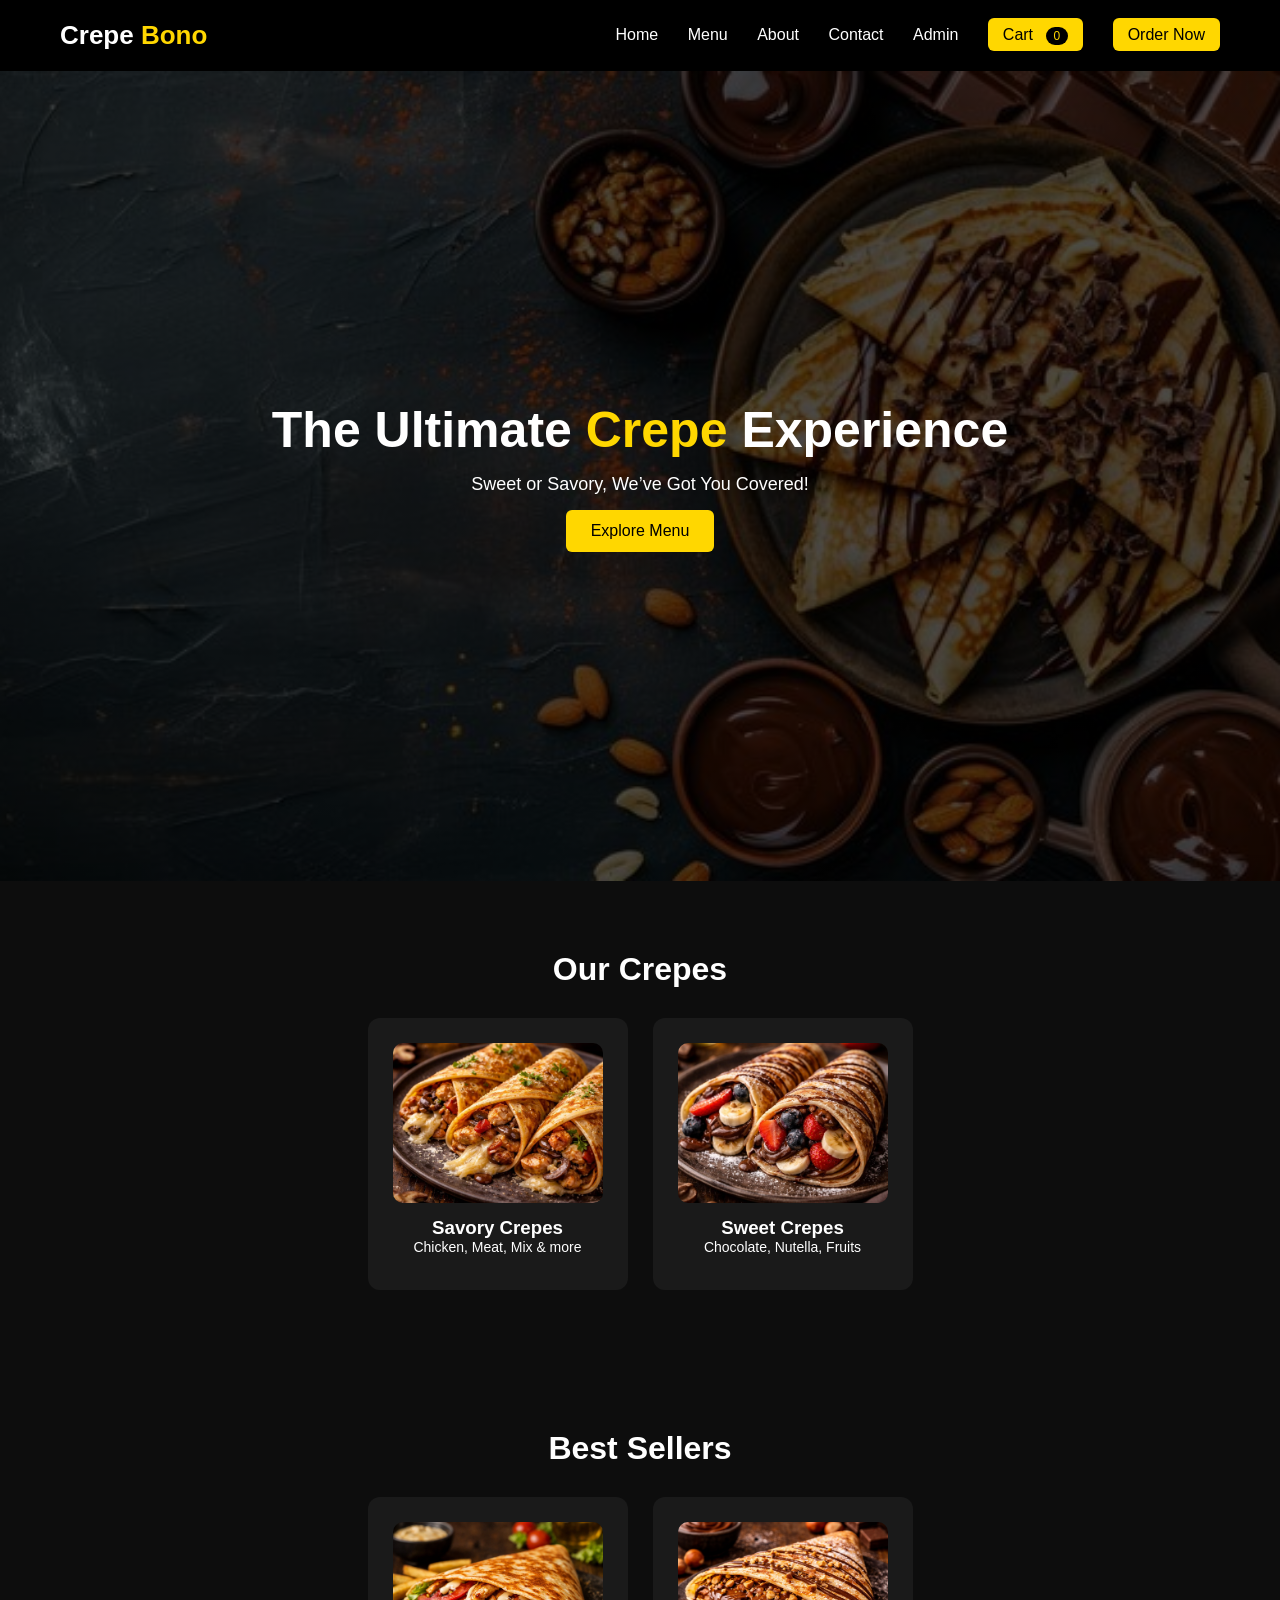
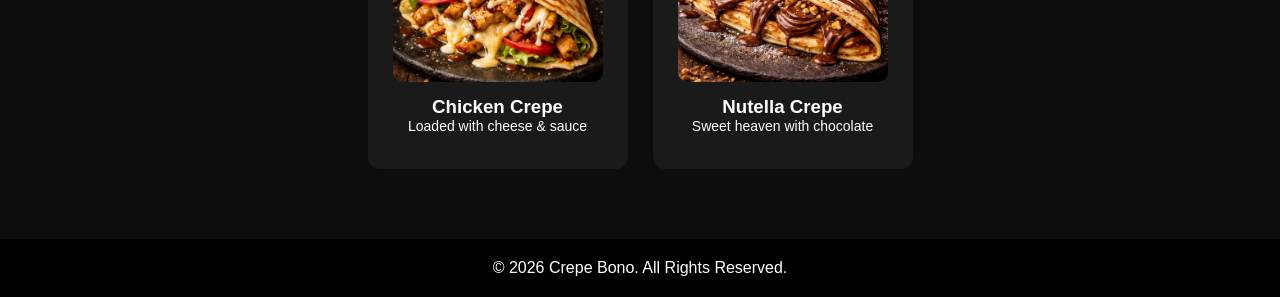
<file: Index.html>
<!DOCTYPE html>
<html lang="en">
<head>
    <meta charset="UTF-8">
    <meta name="viewport" content="width=device-width, initial-scale=1.0">
    <title>Crepe Bono</title>
    <link rel="stylesheet" href="style.css">
</head>
<body>

<!-- Navbar -->
<header class="navbar">
    <div class="logo">Crepe <span>Bono</span></div>

    <nav>
        <a href="index.html">Home</a>
        <a href="menu.html">Menu</a>
        <a href="about.html">About</a>
        <a href="contact.php">Contact</a>
        <a href="admin_login.php">Admin</a>
        <a href="cart.html" class="order-btn">Cart <span class="cart-badge" id="cart-count">0</span></a>
        <a href="menu.html" class="order-btn">Order Now</a>
    </nav>
</header>

<!-- Hero -->
<section class="hero">
    <div class="hero-content">
        <h1>The Ultimate <span>Crepe</span> Experience</h1>
        <p>Sweet or Savory, We’ve Got You Covered!</p>
        <a href="menu.html" class="btn">Explore Menu</a>
    </div>
</section>

<!-- Categories -->
<section class="categories">
    <h2>Our Crepes</h2>

    <div class="cards">
        <div class="card">
            <img src="Photos/photo8.jpeg" alt="Savory Crepes">
            <h3>Savory Crepes</h3>
            <p>Chicken, Meat, Mix & more</p>
        </div>

        <div class="card">
            <img src="Photos/photo9.jpeg" alt="Sweet Crepes">
            <h3>Sweet Crepes</h3>
            <p>Chocolate, Nutella, Fruits</p>
        </div>
    </div>
</section>

<!-- Featured -->
<section class="featured">
    <h2>Best Sellers</h2>

    <div class="cards">
        <div class="card">
            <img src="Photos/photo2.png" alt="Chicken Crepe">
            <h3>Chicken Crepe</h3>
            <p>Loaded with cheese & sauce</p>
        </div>

        <div class="card">
            <img src="Photos/photo5.png" alt="Nutella Crepe">
            <h3>Nutella Crepe</h3>
            <p>Sweet heaven with chocolate</p>
        </div>
    </div>
</section>

<!-- Footer -->
<footer>
    <p>© 2026 Crepe Bono. All Rights Reserved.</p>
</footer>

<script src="script.js"></script>
</body>
</html>
</file>
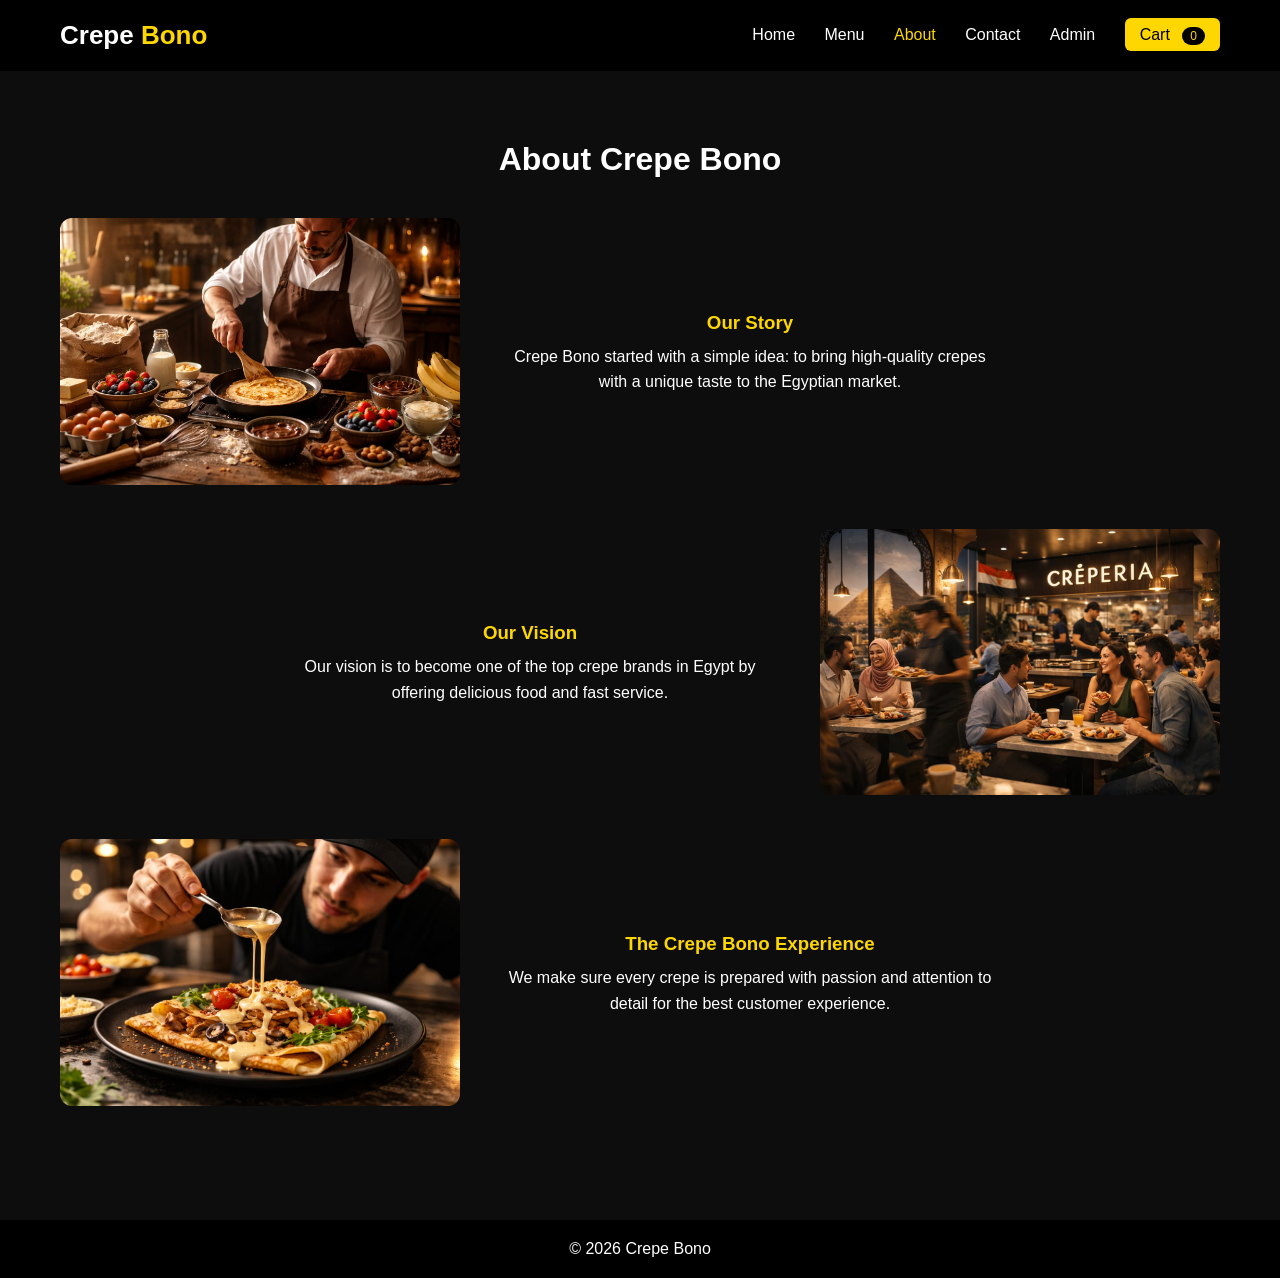
<file: about.html>
<!DOCTYPE html>
<html lang="en">
<head>
    <meta charset="UTF-8">
    <meta name="viewport" content="width=device-width, initial-scale=1.0">
    <title>About - Crepe Bono</title>
    <link rel="stylesheet" href="style.css">
</head>
<body>

<!-- Navbar -->
<header class="navbar">
    <div class="logo">Crepe <span>Bono</span></div>

    <nav>
        <a href="index.html">Home</a>
        <a href="menu.html">Menu</a>
        <a href="about.html" class="active">About</a>
        <a href="contact.php">Contact</a>
        <a href="admin_login.php">Admin</a>
        <a href="cart.html" class="order-btn">Cart <span class="cart-badge" id="cart-count">0</span></a>
    </nav>
</header>

<!-- About Section -->
<section class="about">

    <h2>About Crepe Bono</h2>

    <!-- Story -->
    <div class="about-row">
        <div class="about-img">
            <img src="Photos/photo10.jpeg" alt="Our Story">
        </div>

        <div class="about-text">
            <h3>Our Story</h3>
            <p>
                Crepe Bono started with a simple idea: to bring high-quality crepes 
                with a unique taste to the Egyptian market.
            </p>
        </div>
    </div>

    <!-- Vision -->
    <div class="about-row reverse">
        <div class="about-img">
            <img src="Photos/photo11.jpeg" alt="Our vision">
        </div>

        <div class="about-text">
            <h3>Our Vision</h3>
            <p>
                Our vision is to become one of the top crepe brands in Egypt 
                by offering delicious food and fast service.
            </p>
        </div>
    </div>

    <!-- Experience -->
    <div class="about-row">
        <div class="about-img">
            <img src="Photos/photo12.jpeg" alt="Crepe Bono Experience">
        </div>

        <div class="about-text">
            <h3>The Crepe Bono Experience</h3>
            <p>
                We make sure every crepe is prepared with passion and attention 
                to detail for the best customer experience.
            </p>
        </div>
    </div>

</section>

<!-- Footer -->
<footer>
    <p>© 2026 Crepe Bono</p>
</footer>

<script src="script.js"></script>
</body>
</html>
</file>
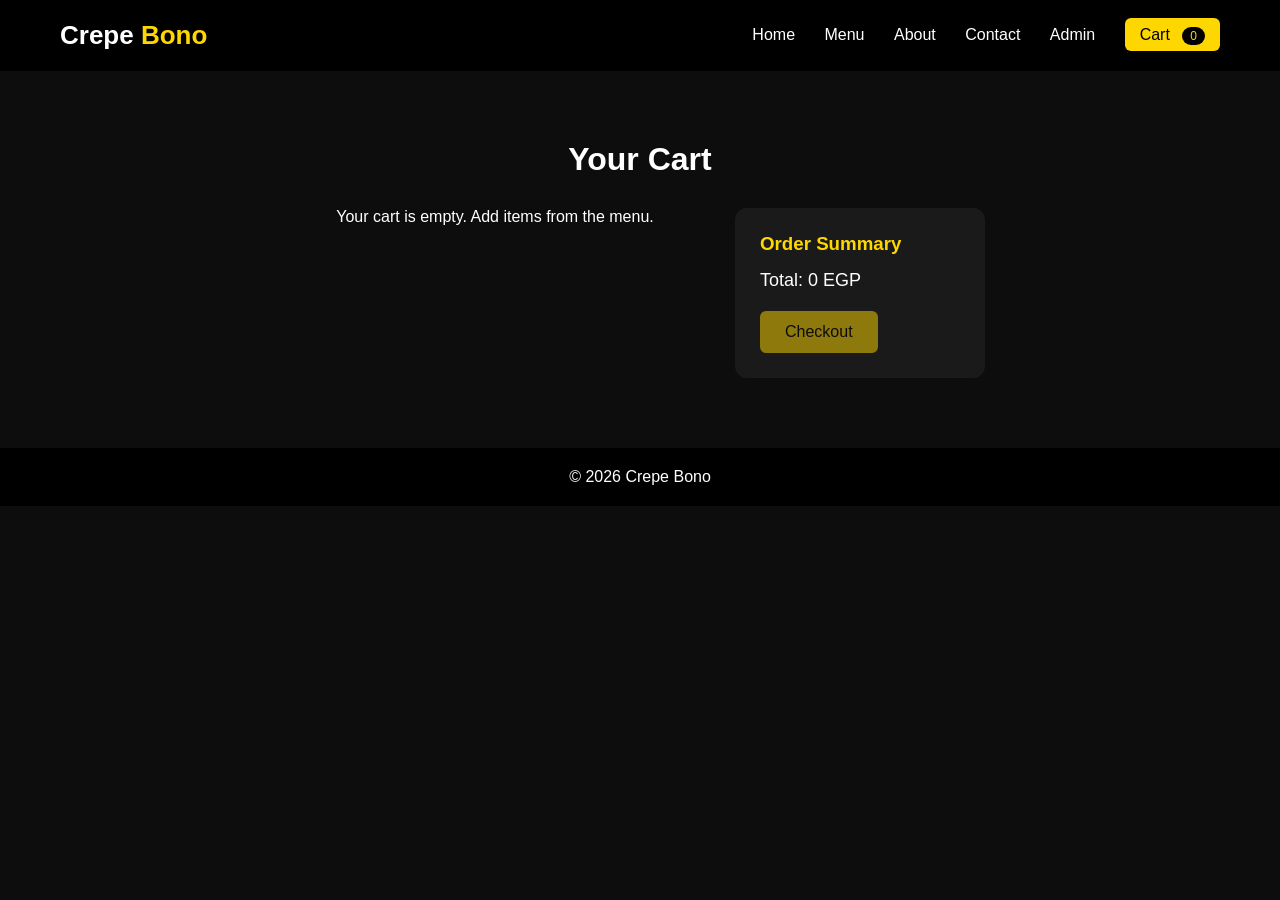
<file: cart.html>
<!DOCTYPE html>
<html lang="en">
<head>
    <meta charset="UTF-8">
    <meta name="viewport" content="width=device-width, initial-scale=1.0">
    <title>Cart - Crepe Bono</title>
    <link rel="stylesheet" href="style.css">
</head>
<body>

<!-- Navbar -->
<header class="navbar">
    <div class="logo">Crepe <span>Bono</span></div>

    <nav>
        <a href="index.html">Home</a>
        <a href="menu.html">Menu</a>
        <a href="about.html">About</a>
        <a href="contact.php">Contact</a>
        <a href="admin_login.php">Admin</a>
        <a href="cart.html" class="order-btn">Cart <span class="cart-badge" id="cart-count">0</span></a>
    </nav>
</header>

<!-- Cart Section -->
<section class="cart">

    <h2>Your Cart</h2>
    <div class="cart-container">

        <!-- Items -->
        <div class="cart-items" id="cart-items"></div>

        <!-- Summary -->
        <div class="cart-summary">
            <h3>Order Summary</h3>
            <p>Total: <span id="total">0 EGP</span></p>
            <a href="#" class="btn" id="checkout-btn">Checkout</a>
        </div>

    </div>

</section>

<!-- Footer -->
<footer>
    <p>© 2026 Crepe Bono</p>
</footer>

<script src="script.js"></script>
</body>
</html>
</file>
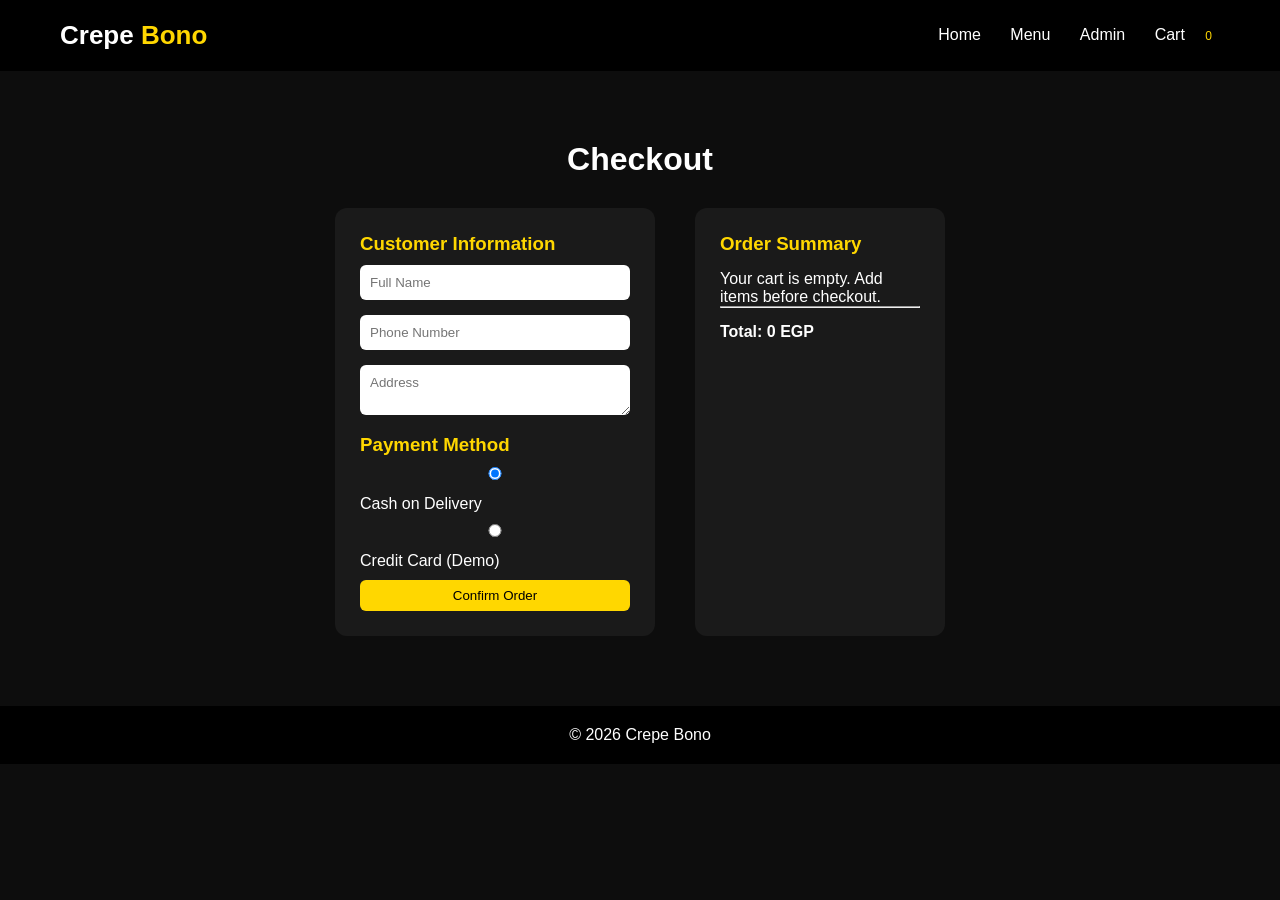
<file: checkout.html>
<!DOCTYPE html>
<html lang="en">
<head>
    <meta charset="UTF-8">
    <meta name="viewport" content="width=device-width, initial-scale=1.0">
    <title>Checkout - Crepe Bono</title>
    <link rel="stylesheet" href="style.css">
</head>
<body>

<!-- Navbar -->
<header class="navbar">
    <div class="logo">Crepe <span>Bono</span></div>

    <nav>
        <a href="index.html">Home</a>
        <a href="menu.html">Menu</a>
        <a href="admin_login.php">Admin</a>
        <a href="cart.html">Cart <span class="cart-badge" id="cart-count">0</span></a>
    </nav>
</header>

<!-- Checkout Section -->
<section class="checkout">

    <h2>Checkout</h2>

    <div class="checkout-container">

        <!-- Form -->
        <form class="checkout-form" action="process_order.php" method="POST">

            <h3>Customer Information</h3>
            
            <input type="hidden" name="cart_data" id="cart_data">
            <input type="text" name="name" placeholder="Full Name" required>
            <input type="text" name="phone" placeholder="Phone Number" required>
            <textarea name="address" placeholder="Address" required></textarea>

            <h3>Payment Method</h3>

            <label>
                <input type="radio" name="payment" value="cash" checked>
                Cash on Delivery
            </label>

            <label>
                <input type="radio" name="payment" value="card">
                Credit Card (Demo)
            </label>

            <button type="submit">Confirm Order</button>

        </form>

        <!-- Summary -->
        <div class="checkout-summary">
            <h3>Order Summary</h3>
            <div id="checkout-summary-items"></div>
            <hr>
            <h4>Total: <span id="checkout-total">0 EGP</span></h4>
        </div>

    </div>

</section>

<!-- Footer -->
<footer>
    <p>© 2026 Crepe Bono</p>
</footer>















<script src="script.js"></script>
</body>
</html>
</file>
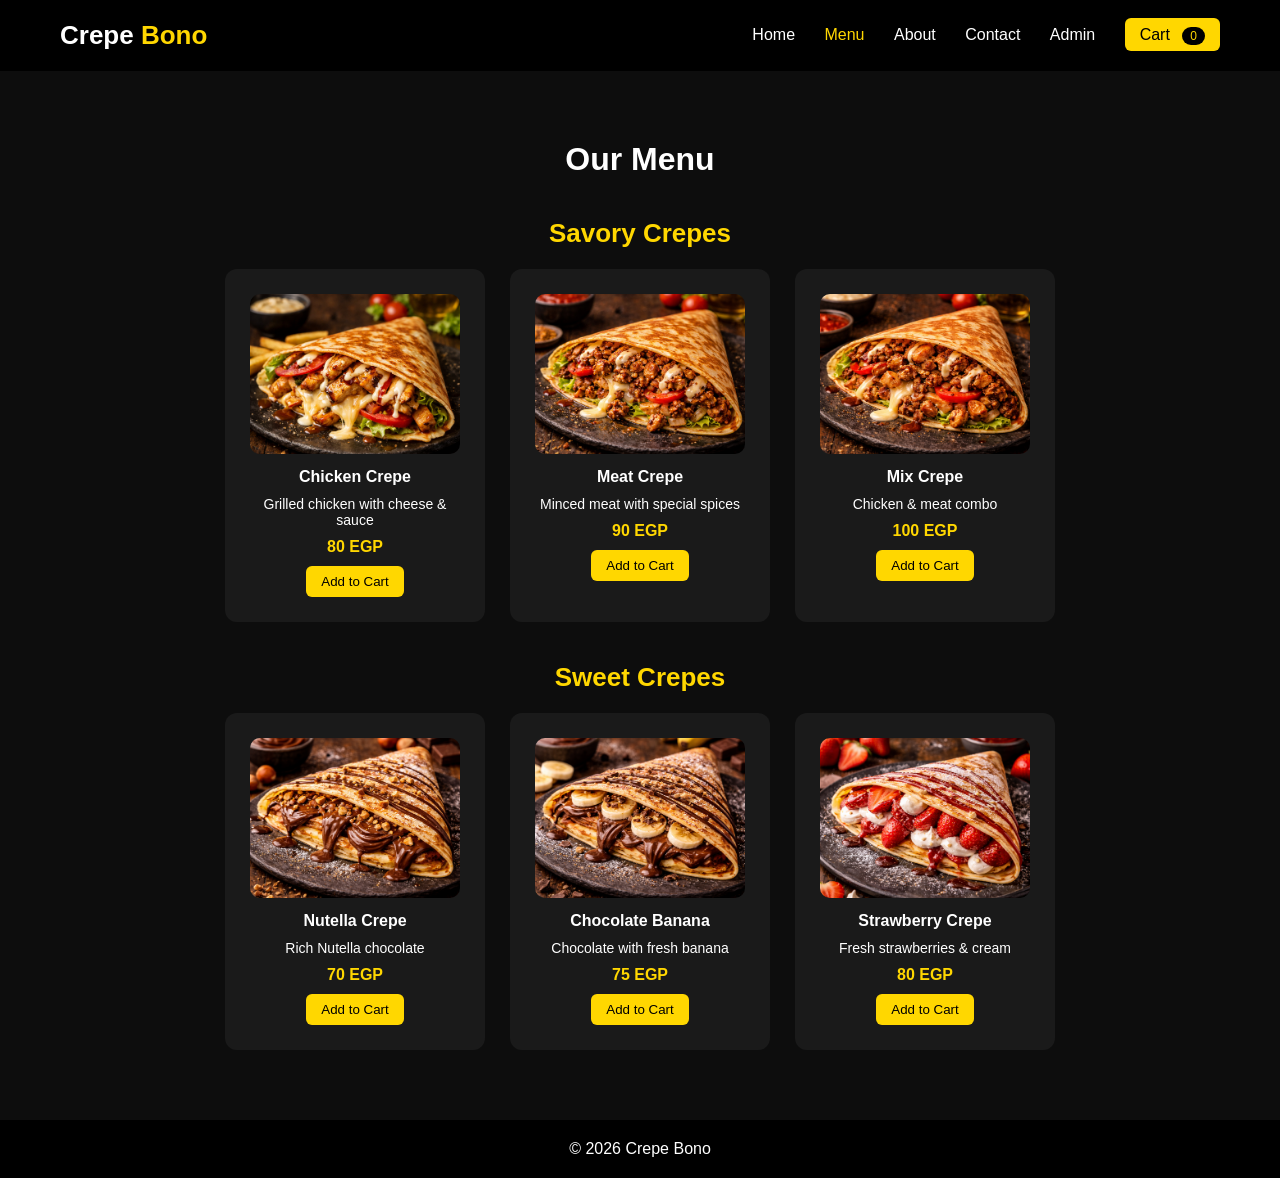
<file: menu.html>
<!DOCTYPE html>
<html lang="en">
<head>
    <meta charset="UTF-8">
    <meta name="viewport" content="width=device-width, initial-scale=1.0">
    <title>Menu - Crepe Bono</title>
    <link rel="stylesheet" href="style.css">
</head>
<body>

<!-- Navbar -->
<header class="navbar">
    <div class="logo">Crepe <span>Bono</span></div>

    <nav>
        <a href="index.html">Home</a>
        <a href="menu.html" class="active">Menu</a>
        <a href="about.html">About</a>
        <a href="contact.php">Contact</a>
        <a href="admin_login.php">Admin</a>
        <a href="cart.html" class="order-btn">Cart <span class="cart-badge" id="cart-count">0</span></a>
    </nav>
</header>

<!-- Menu Section -->
<section class="menu">

    <h2>Our Menu</h2>

    <!-- Savory -->
    <h3 class="menu-title">Savory Crepes</h3>

    <div class="cards">

        <div class="card">
            <img src="Photos/photo2.png" alt="Chicken Crepe">
            <h4>Chicken Crepe</h4>
            <p>Grilled chicken with cheese & sauce</p>
            <span>80 EGP</span>
            <button onclick="addToCart(1, 'Chicken Crepe', 80)">Add to Cart</button>
        </div>

        <div class="card">
            <img src="Photos/photo3.png" alt="Meat Crepe">
            <h4>Meat Crepe</h4>
            <p>Minced meat with special spices</p>
            <span>90 EGP</span>
            <button onclick="addToCart(2, 'Meat Crepe', 90)">Add to Cart</button>
        </div>

        <div class="card">
            <img src="Photos/photo4.png" alt="Mix Crepe">
            <h4>Mix Crepe</h4>
            <p>Chicken & meat combo</p>
            <span>100 EGP</span>
            <button onclick="addToCart(3, 'Mix Crepe', 100)">Add to Cart</button>
        </div>

    </div>

    <!-- Sweet -->
    <h3 class="menu-title">Sweet Crepes</h3>

    <div class="cards">

        <div class="card">
            <img src="Photos/photo5.png" alt="Nutella Crepe">
            <h4>Nutella Crepe</h4>
            <p>Rich Nutella chocolate</p>
            <span>70 EGP</span>
            <button onclick="addToCart(4, 'Nutella Crepe', 70)">Add to Cart</button>
        </div>

        <div class="card">
            <img src="Photos/photo6.png" alt="Chocolate Banana">
            <h4>Chocolate Banana</h4>
            <p>Chocolate with fresh banana</p>
            <span>75 EGP</span>
            <button onclick="addToCart(5, 'Chocolate Banana', 75)">Add to Cart</button>
        </div>

        <div class="card">
            <img src="Photos/photo7.png" alt="Strawberry Crepe">
            <h4>Strawberry Crepe</h4>
            <p>Fresh strawberries & cream</p>
            <span>80 EGP</span>
            <button onclick="addToCart(6, 'Strawberry Crepe', 80)">Add to Cart</button>
        </div>

    </div>

</section>

<!-- Footer -->
<footer>
    <p>© 2026 Crepe Bono</p>
</footer>

<script src="script.js"></script>
</body>
</html>
</file>
<file: style.css>
/* ===== Reset ===== */
* {
    margin: 0;
    padding: 0;
    box-sizing: border-box;
    font-family: 'Segoe UI', sans-serif;
}

/* ===== Colors ===== */
:root {
    --black: #0d0d0d;
    --white: #ffffff;
    --yellow: #FFD700;
    --gray: #1a1a1a;
}

/* ===== Body ===== */
body {
    background: var(--black);
    color: var(--white);
}

/* ===== Navbar ===== */
.navbar {
    display: flex;
    justify-content: space-between;
    align-items: center;
    padding: 20px 60px;
    background: #000;
}

.logo {
    font-size: 26px;
    font-weight: bold;
}

.logo span {
    color: var(--yellow);
}

nav a {
    margin-left: 25px;
    text-decoration: none;
    color: var(--white);
    transition: 0.3s;
}

nav a:hover {
    color: var(--yellow);
}

/* Order Button */
.order-btn {
    background: var(--yellow);
    color: #000 !important;
    padding: 8px 15px;
    border-radius: 6px;
    position: relative;
}

.cart-badge {
    display: inline-block;
    background: #000;
    color: var(--yellow);
    border-radius: 999px;
    padding: 2px 8px;
    font-size: 12px;
    margin-left: 8px;
    vertical-align: middle;
}

.btn.disabled,
button.disabled {
    opacity: 0.5;
    pointer-events: none;
}

/* ===== Hero ===== */
.hero {
    height: 90vh;
    display: flex;
    justify-content: center;
    align-items: center;
    text-align: center;

    background: linear-gradient(rgba(0,0,0,0.7), rgba(0,0,0,0.7)),
    url('Photos/photo1.jpg');

    background-size: cover;
    background-position: center;
}

.hero h1 {
    font-size: 50px;
}

.hero span {
    color: var(--yellow);
}

.hero p {
    margin: 15px 0;
    font-size: 18px;
}

.btn {
    display: inline-block;
    padding: 12px 25px;
    background: var(--yellow);
    color: #000;
    text-decoration: none;
    border-radius: 6px;
    transition: 0.3s;
}

.btn:hover {
    transform: scale(1.05);
}

/* ===== Sections ===== */
section {
    padding: 70px 60px;
    text-align: center;
}

h2 {
    margin-bottom: 30px;
    font-size: 32px;
}

/* ===== Cards ===== */
.cards {
    display: flex;
    justify-content: center;
    gap: 25px;
    flex-wrap: wrap;
}

.card {
    background: var(--gray);
    padding: 25px;
    border-radius: 12px;
    width: 260px;
    transition: 0.3s;
}

.card:hover {
    transform: translateY(-10px);
}

/* ===== Footer ===== */
footer {
    text-align: center;
    padding: 20px;
    background: #000;
}

/* ===== Responsive ===== */
@media (max-width: 768px) {

    .navbar {
        flex-direction: column;
    }

    nav {
        margin-top: 10px;
    }

    .hero h1 {
        font-size: 30px;
    }

    section {
        padding: 50px 20px;
    }
}

/* ===== Active Link ===== */
.active {
    color: var(--yellow);
}

/* ===== Menu Page ===== */
.menu {
    padding: 70px 60px;
    text-align: center;
}

.menu-title {
    margin: 40px 0 20px;
    font-size: 26px;
    color: var(--yellow);
}

/* ===== Card Content ===== */
.card img {
    width: 100%;
    height: 160px;
    object-fit: cover;
    border-radius: 10px;
    margin-bottom: 10px;
}

.card img {
    transition: 0.3s;
}

.card:hover img {
    transform: scale(1.05);
}

.card h4 {
    margin-bottom: 10px;
}

.card p {
    font-size: 14px;
    margin-bottom: 10px;
}

.card span {
    display: block;
    margin-bottom: 10px;
    font-weight: bold;
    color: var(--yellow);
}

/* ===== Button ===== */
button {
    padding: 8px 15px;
    border: none;
    background: var(--yellow);
    color: #000;
    cursor: pointer;
    border-radius: 6px;
    transition: 0.3s;
}

button:hover {
    transform: scale(1.05);
}

/* ===== About Page ===== *//* ===== About Layout ===== */
.about {
    padding: 70px 60px;
}

.about h2 {
    text-align: center;
    margin-bottom: 40px;
}

/* Row Layout */
.about-row {
    display: flex;
    align-items: center;
    gap: 40px;
    margin-bottom: 40px;
}

/* عكس الاتجاه */
.reverse {
    flex-direction: row-reverse;
}

/* Image */
.about-img img {
    width: 400px;
    border-radius: 12px;
}

/* Text */
.about-text {
    max-width: 500px;
}

.about-text h3 {
    color: var(--yellow);
    margin-bottom: 10px;
}

.about-text p {
    line-height: 1.6;
}

/* Responsive */
@media (max-width: 768px) {
    .about-row {
        flex-direction: column;
        text-align: center;
    }

    .about-img img {
        width: 100%;
    }
}

.about-img img {
    transition: 0.4s;
}

.about-img img:hover {
    transform: scale(1.05);
}

/* ===== Contact Page ===== */
.contact {
    padding: 70px 60px;
    text-align: center;
}

.contact-container {
    display: flex;
    justify-content: center;
    gap: 40px;
    margin-top: 30px;
    flex-wrap: wrap;
}

/* Form */
.contact-form {
    background: var(--gray);
    padding: 25px;
    border-radius: 12px;
    width: 300px;
}

.contact-form input,
.contact-form textarea {
    width: 100%;
    margin-bottom: 15px;
    padding: 10px;
    border: none;
    border-radius: 6px;
}

.contact-form button {
    width: 100%;
}

/* Info */
.contact-info {
    background: var(--gray);
    padding: 25px;
    border-radius: 12px;
    width: 300px;
    text-align: left;
}

.contact-info h3 {
    margin-bottom: 10px;
    color: var(--yellow);
}

.contact-info p {
    margin: 8px 0;
}

/* ===== Cart Page ===== */
.cart {
    padding: 70px 60px;
    text-align: center;
}

.cart-container {
    display: flex;
    justify-content: center;
    gap: 40px;
    margin-top: 30px;
    flex-wrap: wrap;
}

/* Items */
.cart-items {
    width: 400px;
}

.cart-item {
    background: var(--gray);
    padding: 20px;
    border-radius: 12px;
    margin-bottom: 20px;
    text-align: left;
}

.cart-item h4 {
    margin-bottom: 5px;
}

.cart-item p {
    margin-bottom: 10px;
}

/* Quantity */
.quantity {
    display: flex;
    align-items: center;
    gap: 10px;
    margin-bottom: 10px;
}

.quantity button {
    padding: 5px 10px;
    background: var(--yellow);
    border: none;
    cursor: pointer;
}

/* Remove Button */
.remove {
    background: red;
    color: #fff;
    padding: 5px 10px;
    border: none;
    cursor: pointer;
}

/* Summary */
.cart-summary {
    background: var(--gray);
    padding: 25px;
    border-radius: 12px;
    width: 250px;
    text-align: left;
}

.cart-summary h3 {
    margin-bottom: 15px;
    color: var(--yellow);
}

.cart-summary p {
    margin-bottom: 20px;
    font-size: 18px;
}

/* ===== Checkout Page ===== */
.checkout {
    padding: 70px 60px;
    text-align: center;
}

.checkout-container {
    display: flex;
    justify-content: center;
    gap: 40px;
    margin-top: 30px;
    flex-wrap: wrap;
}

/* Form */
.checkout-form {
    background: var(--gray);
    padding: 25px;
    border-radius: 12px;
    width: 320px;
    text-align: left;
}

.checkout-form h3 {
    margin-bottom: 10px;
    color: var(--yellow);
}

.checkout-form input,
.checkout-form textarea {
    width: 100%;
    margin-bottom: 15px;
    padding: 10px;
    border: none;
    border-radius: 6px;
}

.checkout-form label {
    display: block;
    margin-bottom: 10px;
}

.checkout-form button {
    width: 100%;
}

/* Summary */
.checkout-summary {
    background: var(--gray);
    padding: 25px;
    border-radius: 12px;
    width: 250px;
    text-align: left;
}

.checkout-summary h3 {
    margin-bottom: 15px;
    color: var(--yellow);
}

..checkout-summary p {
    margin: 8px 0;
}

.checkout-summary h4 {
    margin-top: 15px;
}

.admin-table {
    width: 100%;
    border-collapse: collapse;
    margin-top: 20px;
}

.admin-table th,
.admin-table td {
    border: 1px solid #444;
    padding: 12px;
    text-align: left;
}

.admin-table th {
    background: #1a1a1a;
    color: var(--yellow);
}
</file>
